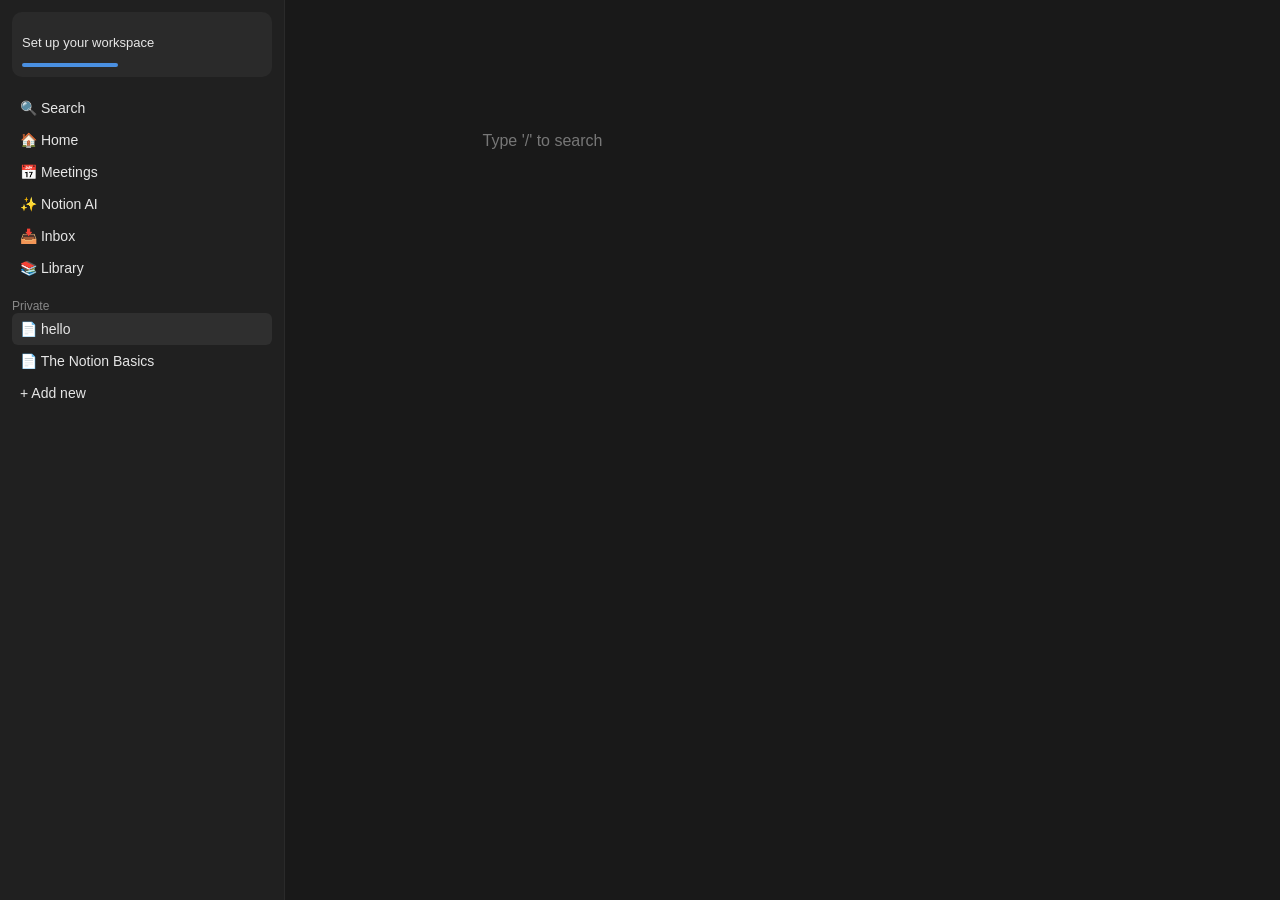
<file: case_study/index.html>
<!DOCTYPE html>
<html>
<head>
  <title>Notion Clone</title>
  <link rel="stylesheet" href="style.css">
</head>
<body>

<div class="app">

  <!-- Sidebar -->
  <div class="sidebar">
    <div class="workspace-card">
      <p>Set up your workspace</p>
      <div class="progress"></div>
    </div>

    <div class="nav">
      <div class="nav-item">🔍 Search</div>
      <div class="nav-item">🏠 Home</div>
      <div class="nav-item">📅 Meetings</div>
      <div class="nav-item">✨ Notion AI</div>
      <div class="nav-item">📥 Inbox</div>
      <div class="nav-item">📚 Library</div>
    </div>

    <div class="section">Private</div>
    <div class="page active">📄 hello</div>
    <div class="page">📄 The Notion Basics</div>
    <div class="page">+ Add new</div>
  </div>

  <!-- Main -->
  <div class="main">
    <h1 class="title"></h1>
    <div id="editor" contenteditable="true"></div>
  </div>

</div>

<!-- Slash Menu -->
<div id="menu" class="hidden">

  <div class="menu-title">Basic blocks</div>
  <div class="item" data-type="text">📝 Text</div>
  <div class="item" data-type="h1">🔠 Heading 1</div>
  <div class="item" data-type="h2">🔡 Heading 2</div>
  <div class="item" data-type="h3">🔤 Heading 3</div>

  <div class="menu-title">Lists</div>
  <div class="item" data-type="bullet">• Bulleted list</div>
  <div class="item" data-type="numbered">1. Numbered list</div>
  <div class="item" data-type="todo">☑ To-do list</div>

  <div class="menu-title">Media</div>
  <div class="item" data-type="image">🖼 Image</div>
  <div class="item" data-type="quote">❝ Quote</div>
  <div class="item" data-type="code">💻 Code</div>

</div>

<script src="script.js"></script>
</body>
</html>
</file>
<file: case_study/style.css>
body {
  margin: 0;
  font-family: -apple-system, BlinkMacSystemFont, sans-serif;
  background: #191919;
  color: #e6e6e6;
}

.app {
  display: flex;
  height: 100vh;
}

/* SIDEBAR */
.sidebar {
  width: 260px;
  background: #202020;
  padding: 12px;
  border-right: 1px solid #2a2a2a;
}

.workspace-card {
  background: #2a2a2a;
  padding: 10px;
  border-radius: 10px;
  margin-bottom: 15px;
  font-size: 13px;
}

.progress {
  height: 4px;
  background: #4a90e2;
  margin-top: 6px;
  border-radius: 4px;
  width: 40%;
}

.nav-item, .page {
  padding: 8px;
  border-radius: 6px;
  font-size: 14px;
  cursor: pointer;
}

.nav-item:hover, .page:hover {
  background: #2a2a2a;
}

.section {
  margin-top: 15px;
  font-size: 12px;
  color: #888;
}

.active {
  background: #2f2f2f;
}

/* MAIN */
.main {
  flex: 1;
  display: flex;
  flex-direction: column;
  align-items: center;
}

.title {
  margin-top: 80px;
  font-size: 42px;
  font-weight: 700;
}

#editor {
  width: 600px;
  margin-top: 20px;
  font-size: 16px;
  outline: none;
  line-height: 1.6;
}

#editor:empty:before {
  content: "Type '/' to search";
  color: #777;
}

/* SLASH MENU */
#menu {
  position: absolute;
  background: #2a2a2a;
  border-radius: 10px;
  width: 240px;
  padding: 8px;
  box-shadow: 0 10px 30px rgba(0,0,0,0.6);
}

.menu-title {
  font-size: 12px;
  color: #aaa;
  margin: 8px 0 4px;
  padding-left: 4px;
}

.item {
  padding: 8px;
  border-radius: 6px;
  cursor: pointer;
}

.item:hover {
  background: #3a3a3a;
}

.hidden {
  display: none;
}
</file>
